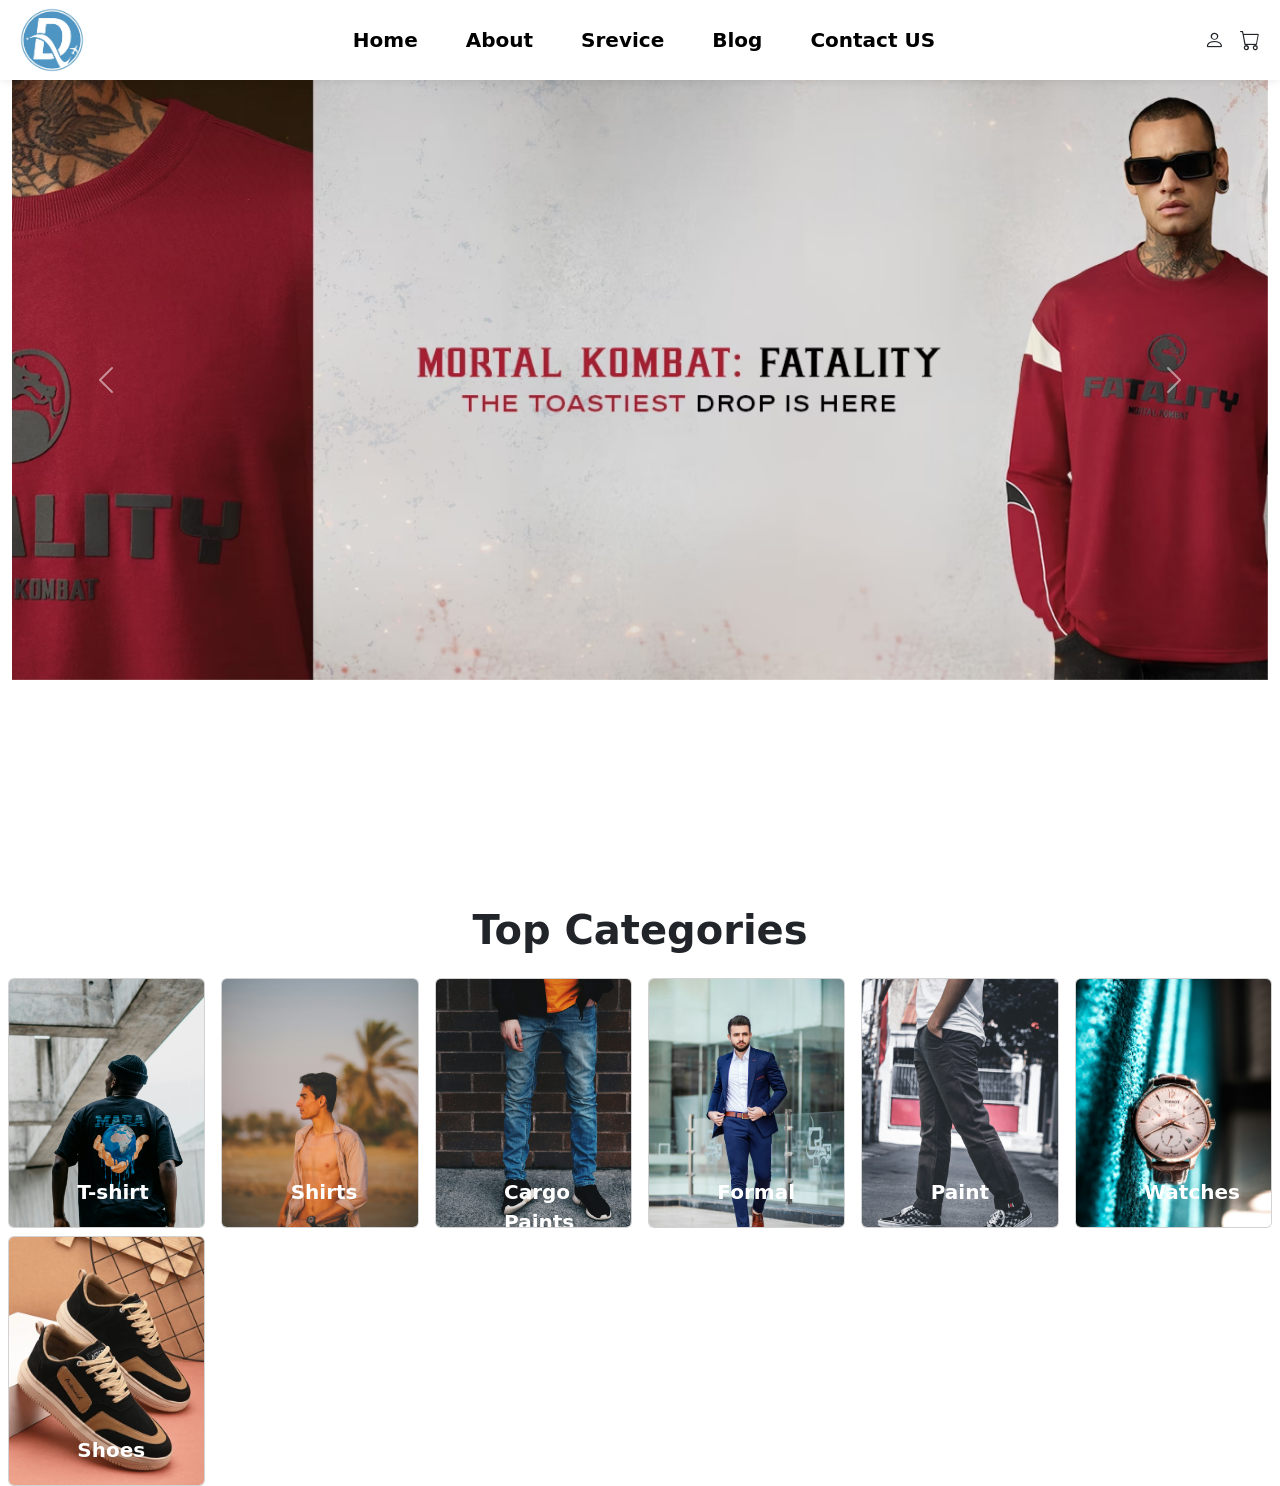
<file: index.html>
<!DOCTYPE html>
<html lang="en">

<head>
    <meta charset="UTF-8">
    <meta name="viewport" content="width=device-width, initial-scale=1.0">
    <title>E-Commerce Website</title>
    <link href="https://cdn.jsdelivr.net/npm/bootstrap@5.3.8/dist/css/bootstrap.min.css" rel="stylesheet"
        integrity="sha384-sRIl4kxILFvY47J16cr9ZwB07vP4J8+LH7qKQnuqkuIAvNWLzeN8tE5YBujZqJLB" crossorigin="anonymous">
    <link rel="stylesheet" href="https://cdn.jsdelivr.net/npm/bootstrap-icons@1.13.1/font/bootstrap-icons.min.css">
    <link rel="stylesheet" href="style.css">
</head>

<body>
    <div class="container-fluid m-0 p-0">
        <header id="header">
            <div class="row m-0">
                <div class="col-lg-12 col-md-12 col-sm-12 d-flex justify-content-between align-items-center ">
                    <div><img src="img/logo-design.avif" height="80px" alt=""></div>
                    <div>
                        <nav class="d-flex gap-5 navbar">
                            <a href="#" class="nav-link fs-5">Home</a>
                            <a href="#" class="nav-link fs-5">About</a>
                            <a href="#" class="nav-link fs-5">Srevice</a>
                            <a href="#" class="nav-link fs-5">Blog</a>
                            <a href="#" class="nav-link fs-5">Contact US</a>
                        </nav>
                    </div>
                    <div class="d-flex fs-4 gap-3 p-2 icon">
                        <a href="#" class="nav-link fs-5"><i class="bi bi-person"></i></a>
                        <a href="#" class="nav-link fs-5"><i class="bi bi-cart"></i></a>
                    </div>
                </div>
            </div>
        </header>

        <section id="hero">
            <div class="row m-0 p-0">
                <div class="col-12">
                    <div id="carouselExampleAutoplaying" class="carousel slide" data-bs-ride="carousel">
                        <div class="carousel-inner">
                            <div class="carousel-item active">
                                <img src="img/slider-1.avif" class="d-block w-100" alt="...">
                            </div>
                            <div class="carousel-item">
                                <img src="img/slider-2.avif" class="d-block w-100" alt="...">
                            </div>
                            <div class="carousel-item">
                                <img src="img/slider-3.avif" class="d-block w-100" alt="...">
                            </div>
                        </div>
                        <button class="carousel-control-prev" type="button" data-bs-target="#carouselExampleAutoplaying"
                            data-bs-slide="prev">
                            <span class="carousel-control-prev-icon" aria-hidden="true"></span>
                            <span class="visually-hidden">Previous</span>
                        </button>
                        <button class="carousel-control-next" type="button" data-bs-target="#carouselExampleAutoplaying"
                            data-bs-slide="next">
                            <span class="carousel-control-next-icon" aria-hidden="true"></span>
                            <span class="visually-hidden">Next</span>
                        </button>
                    </div>
                </div>
            </div>
        </section>
        <section id="Top-Category">
            <div class="row m-0 p-0 g-3">
                <div class="col-12 ">
                    <h1 class="text-center fw-bold"> Top Categories</h1>
                </div>
                <div class="col-lg-2 col-md-4 col-sm-6 col-12 ">
                    <div class="card">
                        <div class="img-Category">
                            <a href="img/Category-wise-data/T-shirt.html"><img src="img/Category/T-shirt/t-shirt2.jpg" class="img-fluid" alt=""></a>
                        </div>
                        <div class="name-Category">
                            <p>T-shirt</p>

                        </div>

                    </div>

                </div>
                <div class="col-lg-2 col-md-4 col-sm-6 col-12 ">
                    <div class="card">
                        <div class="img-Category">
                            <a href="#" class="nav-link"><img src="img/Category/shirts/Shirts-1.jpg" class="img-fluid"
                                    alt=""></a>
                        </div>
                        <div class="name-Category">
                            <p>Shirts</p>

                        </div>

                    </div>

                </div>
                <div class="col-lg-2 col-md-4 col-sm-6 col-12 ">
                    <div class="card">
                        <div class="img-Category">
                            <a href="#" class="nav-link"><img src="img/Category/pant/pant-1.jpg" class="img-fluid" alt=""></a>
                        </div>
                        <div class="name-Category">
                            <p>Cargo Paints</p>

                        </div>

                    </div>

                </div>
                <div class="col-lg-2 col-md-4 col-sm-6 col-12 ">
                    <div class="card">
                        <div class="img-Category">
                            <a href="#" class="nav-link"><img src="img/Category/Formal/formal-1.jpg" class="img-fluid" alt=""></a>
                        </div>
                        <div class="name-Category">
                            <p>Formal</p>

                        </div>

                    </div>

                </div>
                
                <div class="col-lg-2 col-md-4 col-sm-6 col-12 ">
                    <div class="card">
                        <div class="img-Category">
                            <a href="#" class="nav-link"><img src="img/Category/pant/pant-4.jpg" class="img-fluid"
                                    alt=""></a>
                        </div>
                        <div class="name-Category">
                            <p>Paint</p>

                        </div>

                    </div>

                </div>
                <div class="col-lg-2 col-md-4 col-sm-6 col-12 ">
                    <div class="card">
                        <div class="img-Category">
                            <a href="#" class="nav-link"><img src="img/Category/watch/watch-1.jpg" class="img-fluid" alt=""></a>
                        </div>
                        <div class="name-Category">
                            <p>Watches</p>

                        </div>

                    </div>

                </div>
                <div class="col-lg-2 col-md-4 col-sm-6 col-12 mt-2">
                    <div class="card">
                        <div class="img-Category">
                            <a href="#" class="nav-link"><img src="img/Category/Shoes/shoes-1.webp" class="img-fluid" alt=""></a>
                        </div>
                        <div class="name-Category">
                            <p>Shoes</p>

                        </div>

                    </div>

                </div>
            </div>
           

        </section>
    </div>

    <script src="https://cdn.jsdelivr.net/npm/bootstrap@5.3.8/dist/js/bootstrap.bundle.min.js"
        integrity="sha384-FKyoEForCGlyvwx9Hj09JcYn3nv7wiPVlz7YYwJrWVcXK/BmnVDxM+D2scQbITxI"
        crossorigin="anonymous"></script>
</body>

</html>
</file>
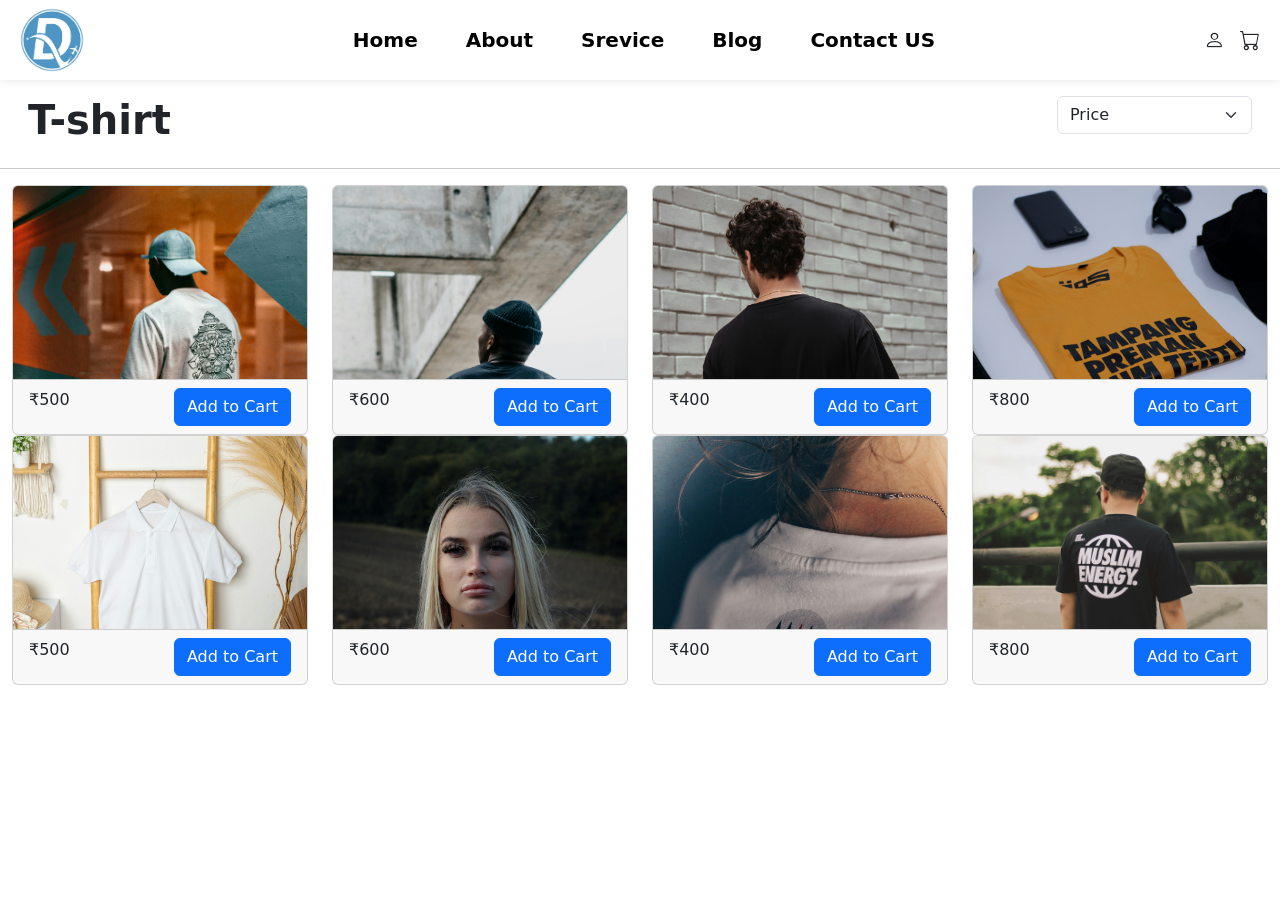
<file: img/Category-wise-data/T-shirt.html>
<!DOCTYPE html>
<html lang="en">

<head>
    <meta charset="UTF-8">
    <meta name="viewport" content="width=device-width, initial-scale=1.0">
    <title>E-Commerce Website</title>
    <link href="https://cdn.jsdelivr.net/npm/bootstrap@5.3.8/dist/css/bootstrap.min.css" rel="stylesheet"
        integrity="sha384-sRIl4kxILFvY47J16cr9ZwB07vP4J8+LH7qKQnuqkuIAvNWLzeN8tE5YBujZqJLB" crossorigin="anonymous">
    <link rel="stylesheet" href="https://cdn.jsdelivr.net/npm/bootstrap-icons@1.13.1/font/bootstrap-icons.min.css">
    <link rel="stylesheet" href="../../style.css">
</head>

<body>
    <div class="container-fluid m-0 p-0">
        <header id="header">
            <div class="row m-0">
                <div class="col-lg-12 col-md-12 col-sm-12 d-flex justify-content-between align-items-center ">
                    <div><img src="../logo-design.avif" height="80px" alt=""></div>
                    <div>
                        <nav class="d-flex gap-5 navbar">
                            <a href="#" class="nav-link fs-5">Home</a>
                            <a href="#" class="nav-link fs-5">About</a>
                            <a href="#" class="nav-link fs-5">Srevice</a>
                            <a href="#" class="nav-link fs-5">Blog</a>
                            <a href="#" class="nav-link fs-5">Contact US</a>
                        </nav>
                    </div>
                    <div class="d-flex fs-4 gap-3 p-2 icon">
                        <a href="#" class="nav-link fs-5"><i class="bi bi-person"></i></a>
                        <a href="#" class="nav-link fs-5"><i class="bi bi-cart"></i></a>
                    </div>
                </div>
            </div>
        </header>

        <section>
            <div class="row m-0 p-0">
                <div class="col-12">
                    
                     <div class="p-3">
                        <h1 class="fw-bold float-start">T-shirt</h1>
                        <select class="float-end form-select w-auto" aria-label="Default select example">
                            <option value="price">Price</option>
                            <option value="popularity">Price: Low to High</option>
                            <option value="rating">Price: High to Low</option>
                        </select>
                     </div>
                </div>
            </div>
        </section>
        <hr>
        <section id="t-shit-type">
                <div class="row m-0">
                    <div class="col-lg-3 col-md-4 col-sm-12 col-12">
                        <div class="card">
                            <div class="card-body p-0" style="overflow-y: hidden;">
                                <img src="../Category/T-shirt/t-shirt1.jpg" class="img-fluid" alt="T-Shirt">
                            </div>
                            <div class="card-footer">
                                <span>₹500</span>
                                <button class="btn btn-primary float-end">Add to Cart</button>
                            </div>
                        </div>
                        
                    </div>
                          <div class="col-lg-3 col-md-4 col-sm-12 col-12">
                        <div class="card">
                            <div class="card-body p-0" style="overflow-y: hidden;">
                                <img src="../Category/T-shirt/t-shirt2.jpg" class="img-fluid" alt="T-Shirt">
                            </div>
                            <div class="card-footer">
                                <span>₹600</span>
                                <button class="btn btn-primary float-end">Add to Cart</button>
                            </div>
                        </div>
                        
                    </div>
                          <div class="col-lg-3 col-md-4 col-sm-12 col-12">
                        <div class="card">
                            <div class="card-body p-0" style="overflow-y: hidden;">
                                <img src="../Category/T-shirt/t-shirt3.jpg" class="img-fluid" alt="T-Shirt">
                            </div>
                            <div class="card-footer">
                                <span>₹400</span>
                                <button class="btn btn-primary float-end">Add to Cart</button>
                            </div>
                        </div>
                        
                    </div>
                          <div class="col-lg-3 col-md-4 col-sm-12 col-12">
                        <div class="card">
                            <div class="card-body p-0" style="overflow-y: hidden;">
                                <img src="../Category/T-shirt/t-shirt4.jpg" class="img-fluid" alt="T-Shirt">
                            </div>
                            <div class="card-footer">
                                <span>₹800</span>
                                <button class="btn btn-primary float-end">Add to Cart</button>
                            </div>
                        </div>
                        
                    </div>
                </div>
                 <div class="row m-0">
                    <div class="col-lg-3 col-md-4 col-sm-12 col-12">
                        <div class="card">
                            <div class="card-body p-0" style="overflow-y: hidden;">
                                <img src="../Category/T-shirt/t-shirt5.jpg" class="img-fluid" alt="T-Shirt">
                            </div>
                            <div class="card-footer">
                                <span>₹500</span>
                                <button class="btn btn-primary float-end">Add to Cart</button>
                            </div>
                        </div>
                        
                    </div>
                          <div class="col-lg-3 col-md-4 col-sm-12 col-12">
                        <div class="card">
                            <div class="card-body p-0" style="overflow-y: hidden;">
                                <img src="../Category/T-shirt/t-shirt6.jpg" class="img-fluid" alt="T-Shirt">
                            </div>
                            <div class="card-footer">
                                <span>₹600</span>
                                <button class="btn btn-primary float-end">Add to Cart</button>
                            </div>
                        </div>
                        
                    </div>
                          <div class="col-lg-3 col-md-4 col-sm-12 col-12">
                        <div class="card">
                            <div class="card-body p-0" style="overflow-y: hidden;">
                                <img src="../Category/T-shirt/t-shirt7.jpg" class="img-fluid" alt="T-Shirt">
                            </div>
                            <div class="card-footer">
                                <span>₹400</span>
                                <button class="btn btn-primary float-end">Add to Cart</button>
                            </div>
                        </div>
                        
                    </div>
                          <div class="col-lg-3 col-md-4 col-sm-12 col-12">
                        <div class="card">
                            <div class="card-body p-0" style="overflow-y: hidden;">
                                <img src="../Category/T-shirt/t-shirt8.jpg" class="img-fluid" alt="T-Shirt">
                            </div>
                            <div class="card-footer">
                                <span>₹800</span>
                                <button class="btn btn-primary float-end">Add to Cart</button>
                            </div>
                        </div>
                        
                    </div>
                </div>
        </section>
    </div>

    <script src="https://cdn.jsdelivr.net/npm/bootstrap@5.3.8/dist/js/bootstrap.bundle.min.js"
        integrity="sha384-FKyoEForCGlyvwx9Hj09JcYn3nv7wiPVlz7YYwJrWVcXK/BmnVDxM+D2scQbITxI"
        crossorigin="anonymous"></script>
</body>

</html>
</file>
<file: style.css>
#header {
    height: auto;
    box-shadow: 0px 0px 10px rgba(0, 0, 0, 0.1);
    position: sticky;
    top: 0;
    z-index: 999;
    background-color: white;
}

.navbar a {
    color: black;
    font-weight: bold;
    text-decoration: none;
    position: relative;

}

.navbar a::after {
    content: '';
    position: absolute;
    left: 0;
    bottom: -5px;
    width: 100%;
    height: 3px;
    background-color: cadetblue;
    transform: scaleX(0);
    transform-origin: left;
    transition: transform 0.3s ease;
}

.navbar a:hover {
    color: rgb(106, 120, 120);
}

.navbar a:hover::after {
    transform: scaleX(1);
}

.icon a:hover {
    color: rgb(106, 120, 120);
    transform: scale(1.3);
    transition: 03s all ease;

}

#hero {
    height: 90vh;
    width: 100%;

}

#hero img {
    width: 100%;
    height: 600px;
    object-fit: cover;
}

.Top-Category {
    padding: 50px 0px;
}

.img-Category a img {
    position: relative;

}

.img-Category a img:hover {
    transform: scale(1.1);
    transition: 1.0s all ease;
}

.name-Category {
    position: absolute;
    top: 80%;
    left: 35%;
    color: white;
    font-size: 20px;
    font-weight: bold;
}

.card {
    height: 250px !important;
    width: 100%;
    overflow: hidden;
}
</file>
